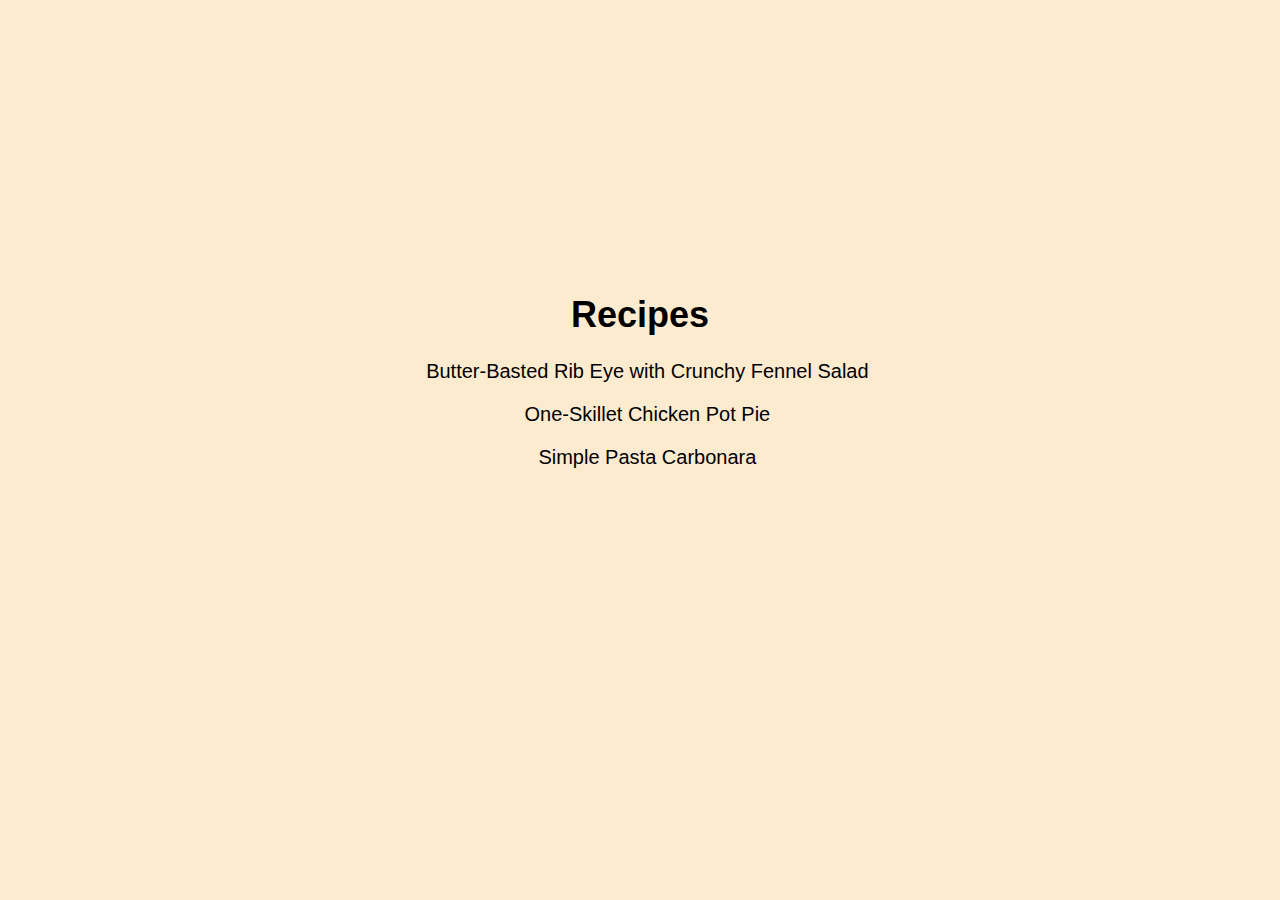
<file: index.html>
<!DOCTYPE html>
<html lang="en">
<head>
    <meta charset="UTF-8">
    <meta http-equiv="X-UA-Compatible" content="IE=edge">
    <meta name="viewport" content="width=device-width, initial-scale=1.0">
    <link rel="stylesheet" href="./style.css">
    <title>Recipes</title>
</head>
<body class="main_body">
    <h1 class="main_heading">Recipes</h1>
    <ul class="recipe_list">
        <li>
            <a href="./recipes/Butter-Basted_Rib_Eye with_Crunchy_Fennel_Salad.html">Butter-Basted Rib Eye with Crunchy Fennel Salad</a>
        </li>

        <li>
            <a href="./recipes/One-Skillet_Chicken_Pot_Pie.html">One-Skillet Chicken Pot Pie</a>
        </li>

        <li>
            <a href="./recipes/simple_pasta_carbonara.html">Simple Pasta Carbonara</a>
        </li>
    </ul>
</body>
</html>
</file>
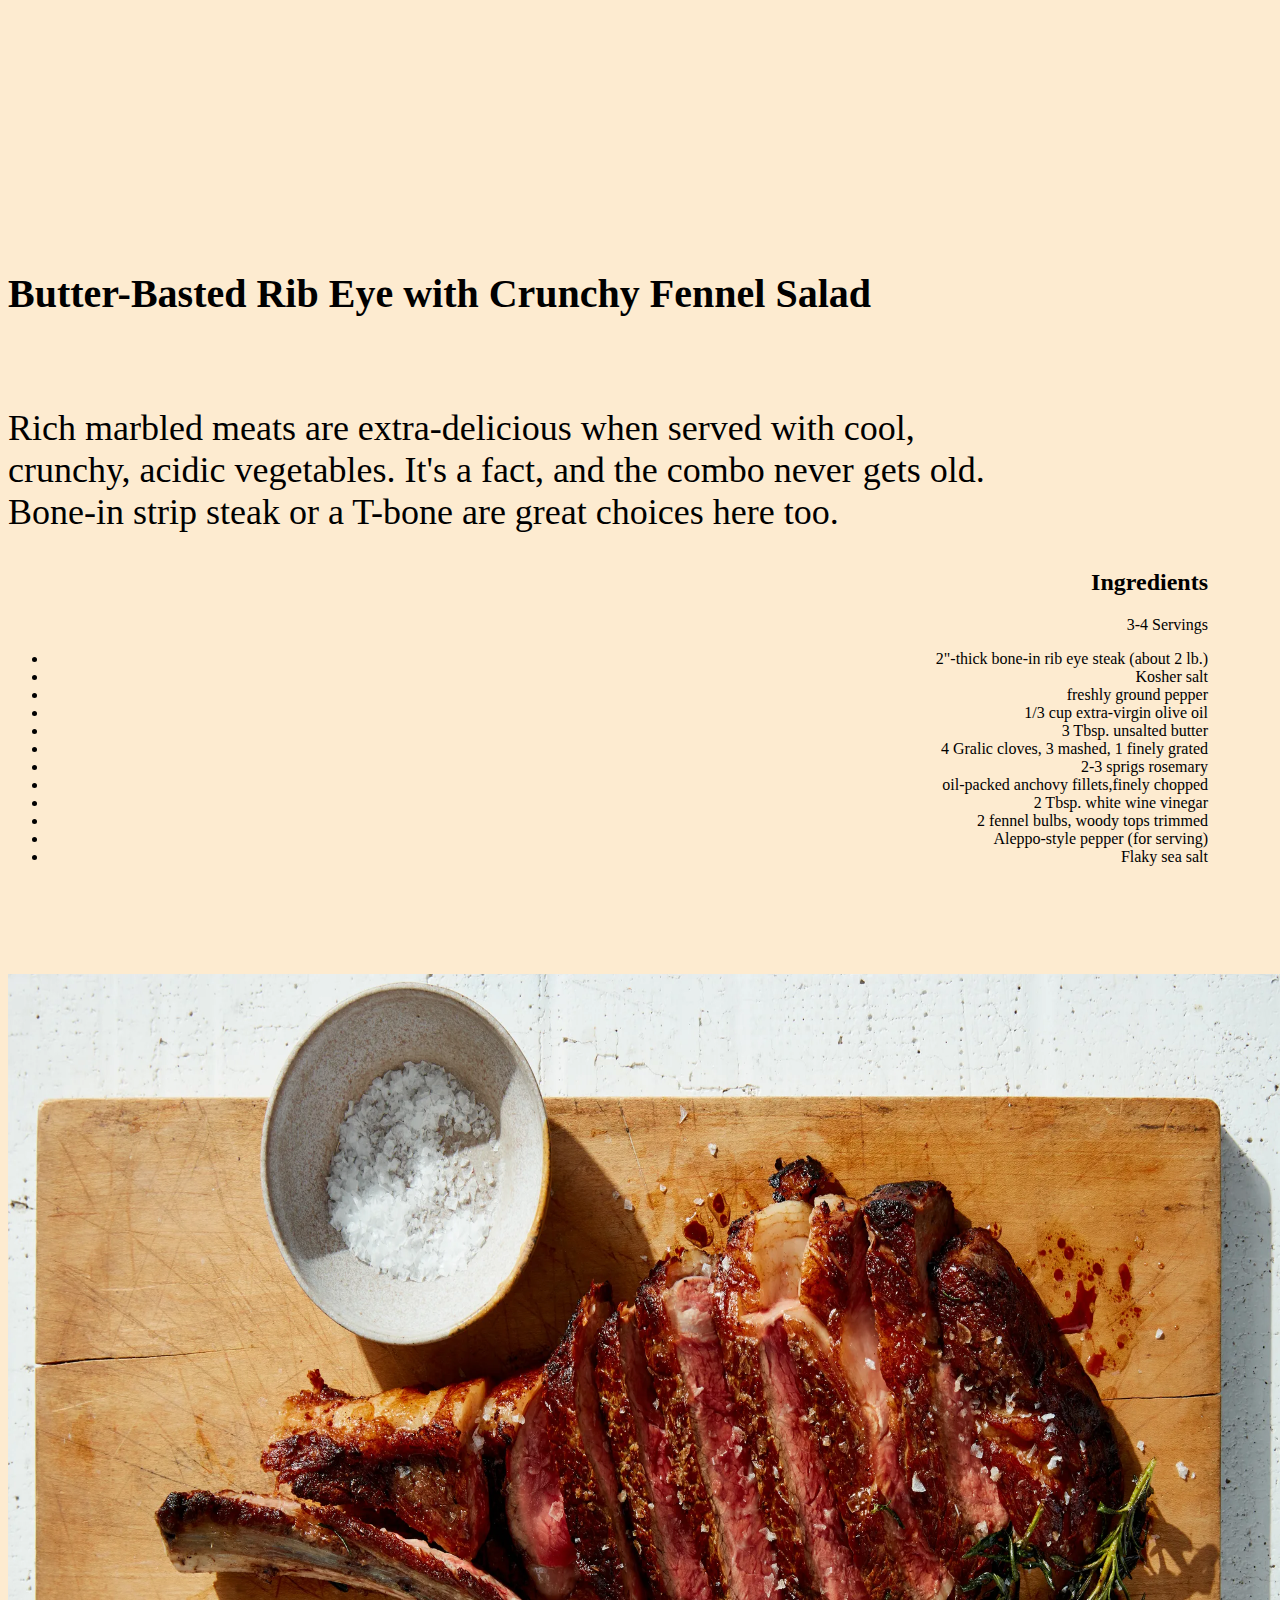
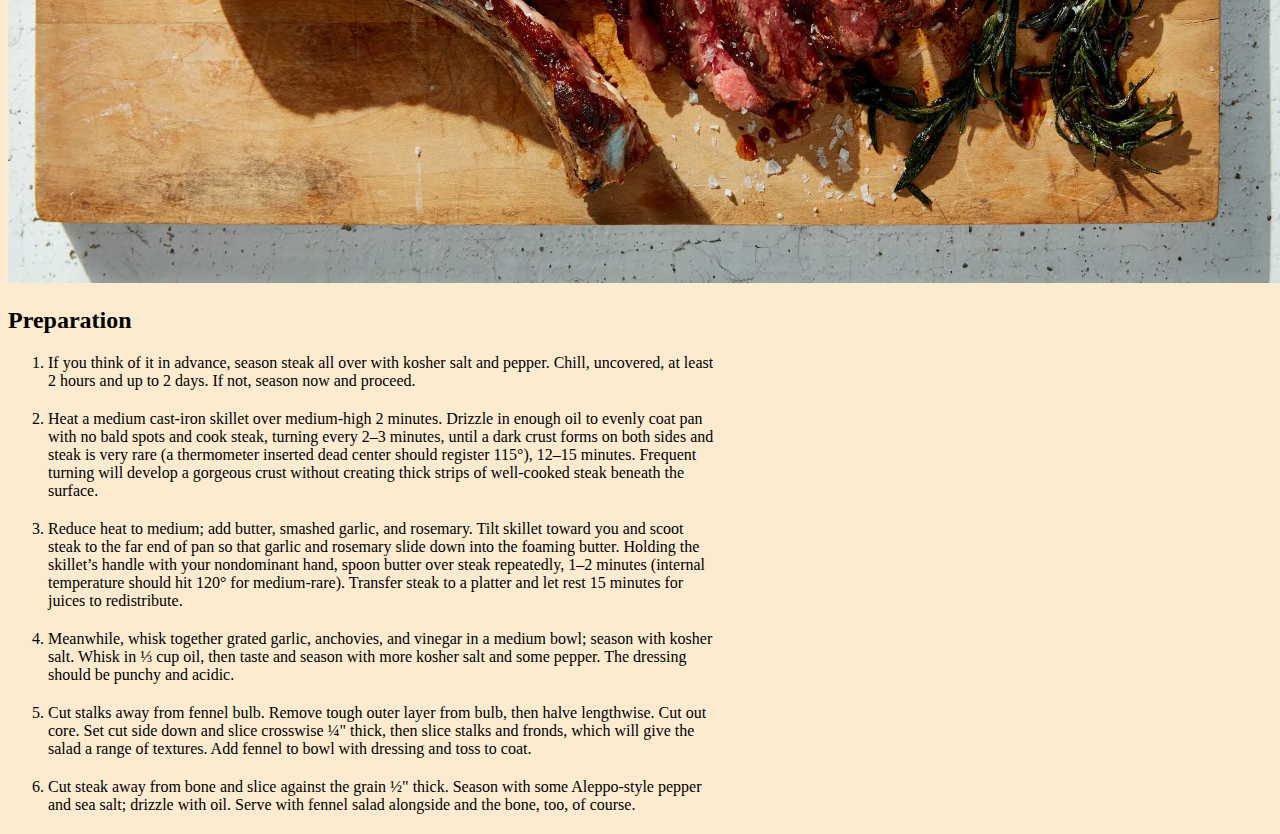
<file: recipes/Butter-Basted_Rib_Eye with_Crunchy_Fennel_Salad.html>
<!DOCTYPE html>
<html lang="en">
<head>
    <meta charset="UTF-8">
    <meta http-equiv="X-UA-Compatible" content="IE=edge">
    <meta name="viewport" content="width=device-width, initial-scale=1.0">
    <link rel="stylesheet" href="../style.css">
    <title>Butter-Basted Rib Eye with Crunchy Fennel Salad</title>
</head>
<body class="main_body">
    <h1 class="title">Butter-Basted Rib Eye with Crunchy Fennel Salad</h1>
    <p class="description">
        Rich marbled meats are extra-delicious when served with cool,<br>
        crunchy, acidic vegetables. It's a fact, and the combo never gets old.<br>
        Bone-in strip steak or a T-bone are great choices here too.
    </p>
    <section class="Ingredients">
        <h2>Ingredients</h2>
        <p>3-4 Servings</p>
        <ul>
            <li>2"-thick bone-in rib eye steak (about 2 lb.)</li>
            <li>Kosher salt</li>
            <li>freshly ground pepper</li>
            <li>1/3 cup extra-virgin olive oil</li>
            <li>3 Tbsp. unsalted butter</li>
            <li>4 Gralic cloves, 3 mashed, 1 finely grated</li>
            <li>2-3 sprigs rosemary</li>
            <li>oil-packed anchovy fillets,finely chopped</li>
            <li>2 Tbsp. white wine vinegar</li>
            <li>2 fennel bulbs, woody tops trimmed</li>
            <li>Aleppo-style pepper (for serving)</li>
            <li>Flaky sea salt</li>
        </ul>
    </section>
    <img class="picture" src="../Pictures/Butter-Basted-Rib-Eye.jpg.webp" alt="Butter-Basted Rib Eye with Crunchy Fennel Salad">
    <h2>Preparation</h2>
        <ol>
            <li>
                If you think of it in advance, season steak all over with kosher salt and pepper. Chill, uncovered, at least<br> 
                2 hours and up to 2 days. If not, season now and proceed.
            </li>

            <li>
                Heat a medium cast-iron skillet over medium-high 2 minutes. Drizzle in enough oil to evenly coat pan<br> 
                with no bald spots and cook steak, turning every 2–3 minutes, until a dark crust forms on both sides and<br> 
                steak is very rare (a thermometer inserted dead center should register 115°), 12–15 minutes. Frequent<br> 
                turning will develop a gorgeous crust without creating thick strips of well-cooked steak beneath the<br> 
                surface.
            </li>

            <li>
                Reduce heat to medium; add butter, smashed garlic, and rosemary. Tilt skillet toward you and scoot<br> 
                steak to the far end of pan so that garlic and rosemary slide down into the foaming butter. Holding the<br> 
                skillet’s handle with your nondominant hand, spoon butter over steak repeatedly, 1–2 minutes (internal<br> 
                temperature should hit 120° for medium-rare). Transfer steak to a platter and let rest 15 minutes for<br> 
                juices to redistribute.
            </li>

            <li>
                Meanwhile, whisk together grated garlic, anchovies, and vinegar in a medium bowl; season with kosher<br> 
                salt. Whisk in ⅓ cup oil, then taste and season with more kosher salt and some pepper. The dressing<br> 
                should be punchy and acidic.
            </li>

            <li>
                Cut stalks away from fennel bulb. Remove tough outer layer from bulb, then halve lengthwise. Cut out<br> 
                core. Set cut side down and slice crosswise ¼" thick, then slice stalks and fronds, which will give the<br> 
                salad a range of textures. Add fennel to bowl with dressing and toss to coat.
            </li>

            <li>
                Cut steak away from bone and slice against the grain ½" thick. Season with some Aleppo-style pepper<br> 
                and sea salt; drizzle with oil. Serve with fennel salad alongside and the bone, too, of course.
            </li>
        </ol>
</body>
</html>
</file>
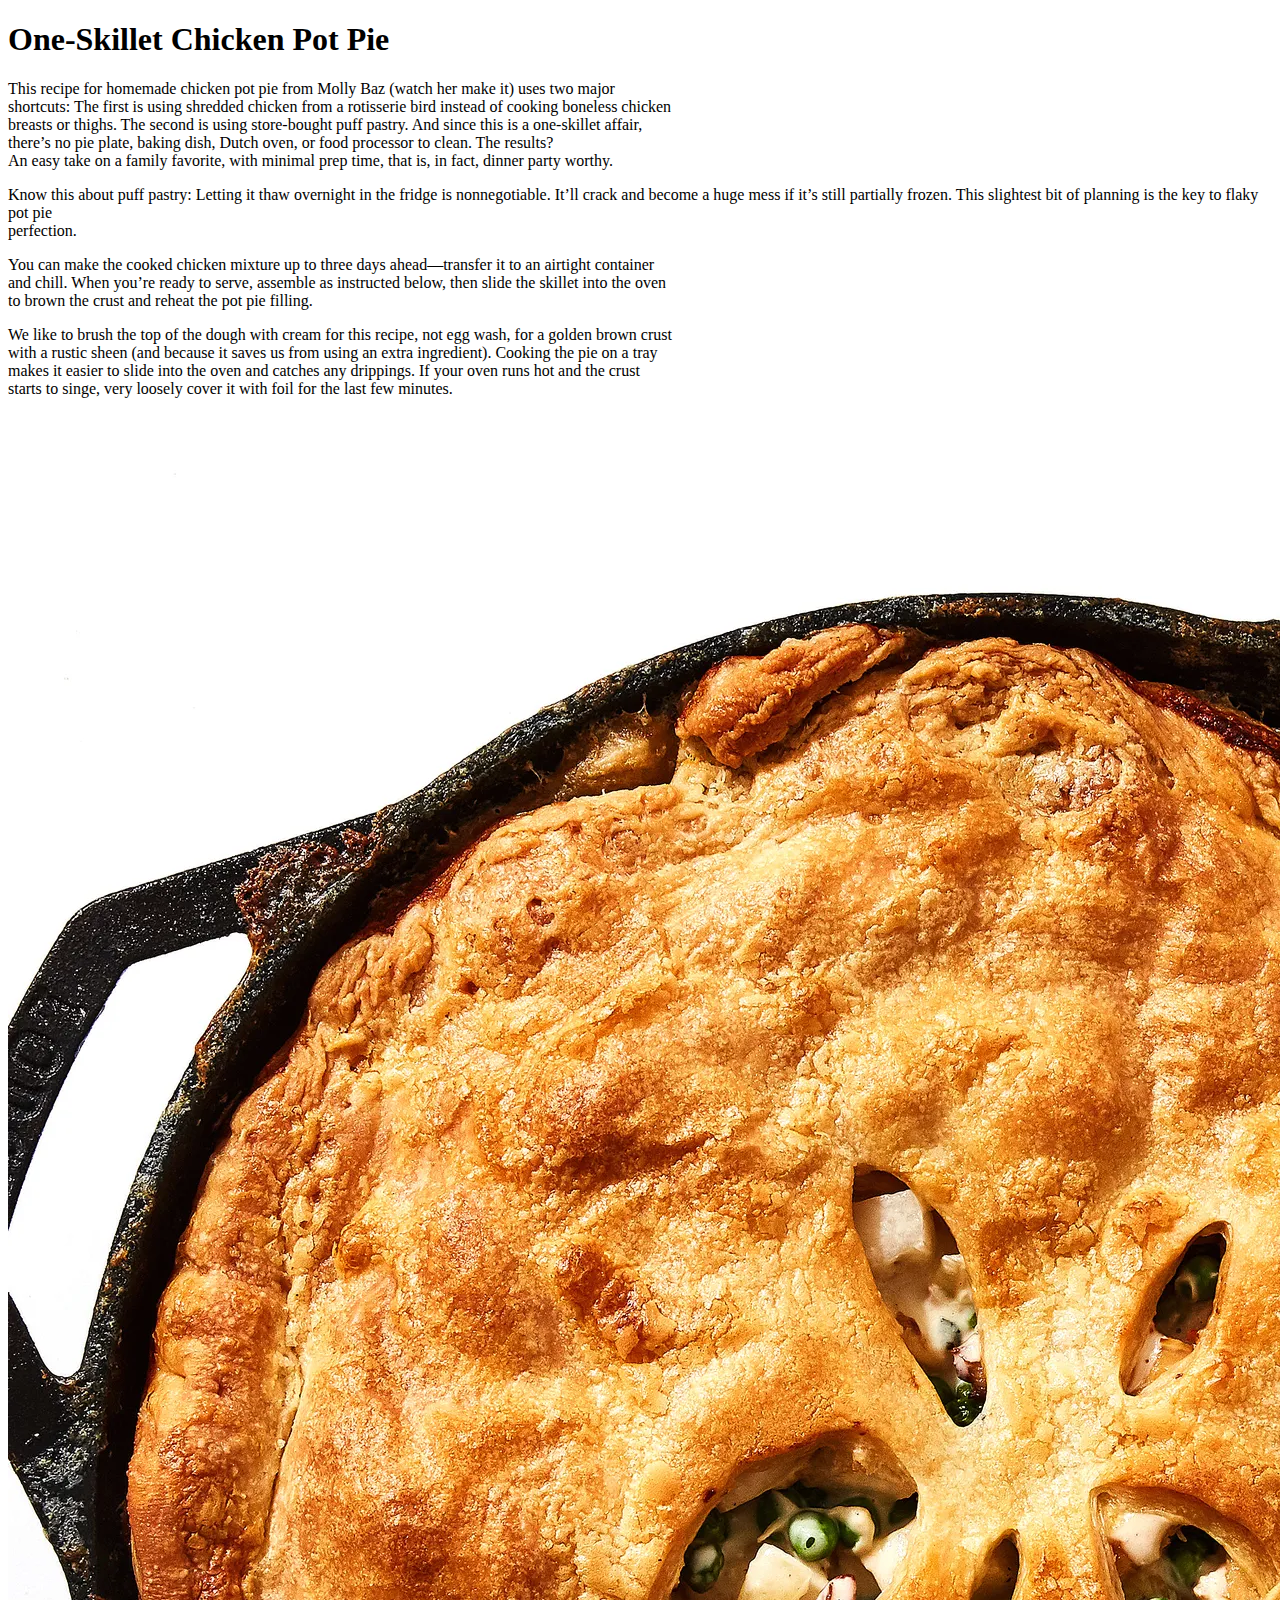
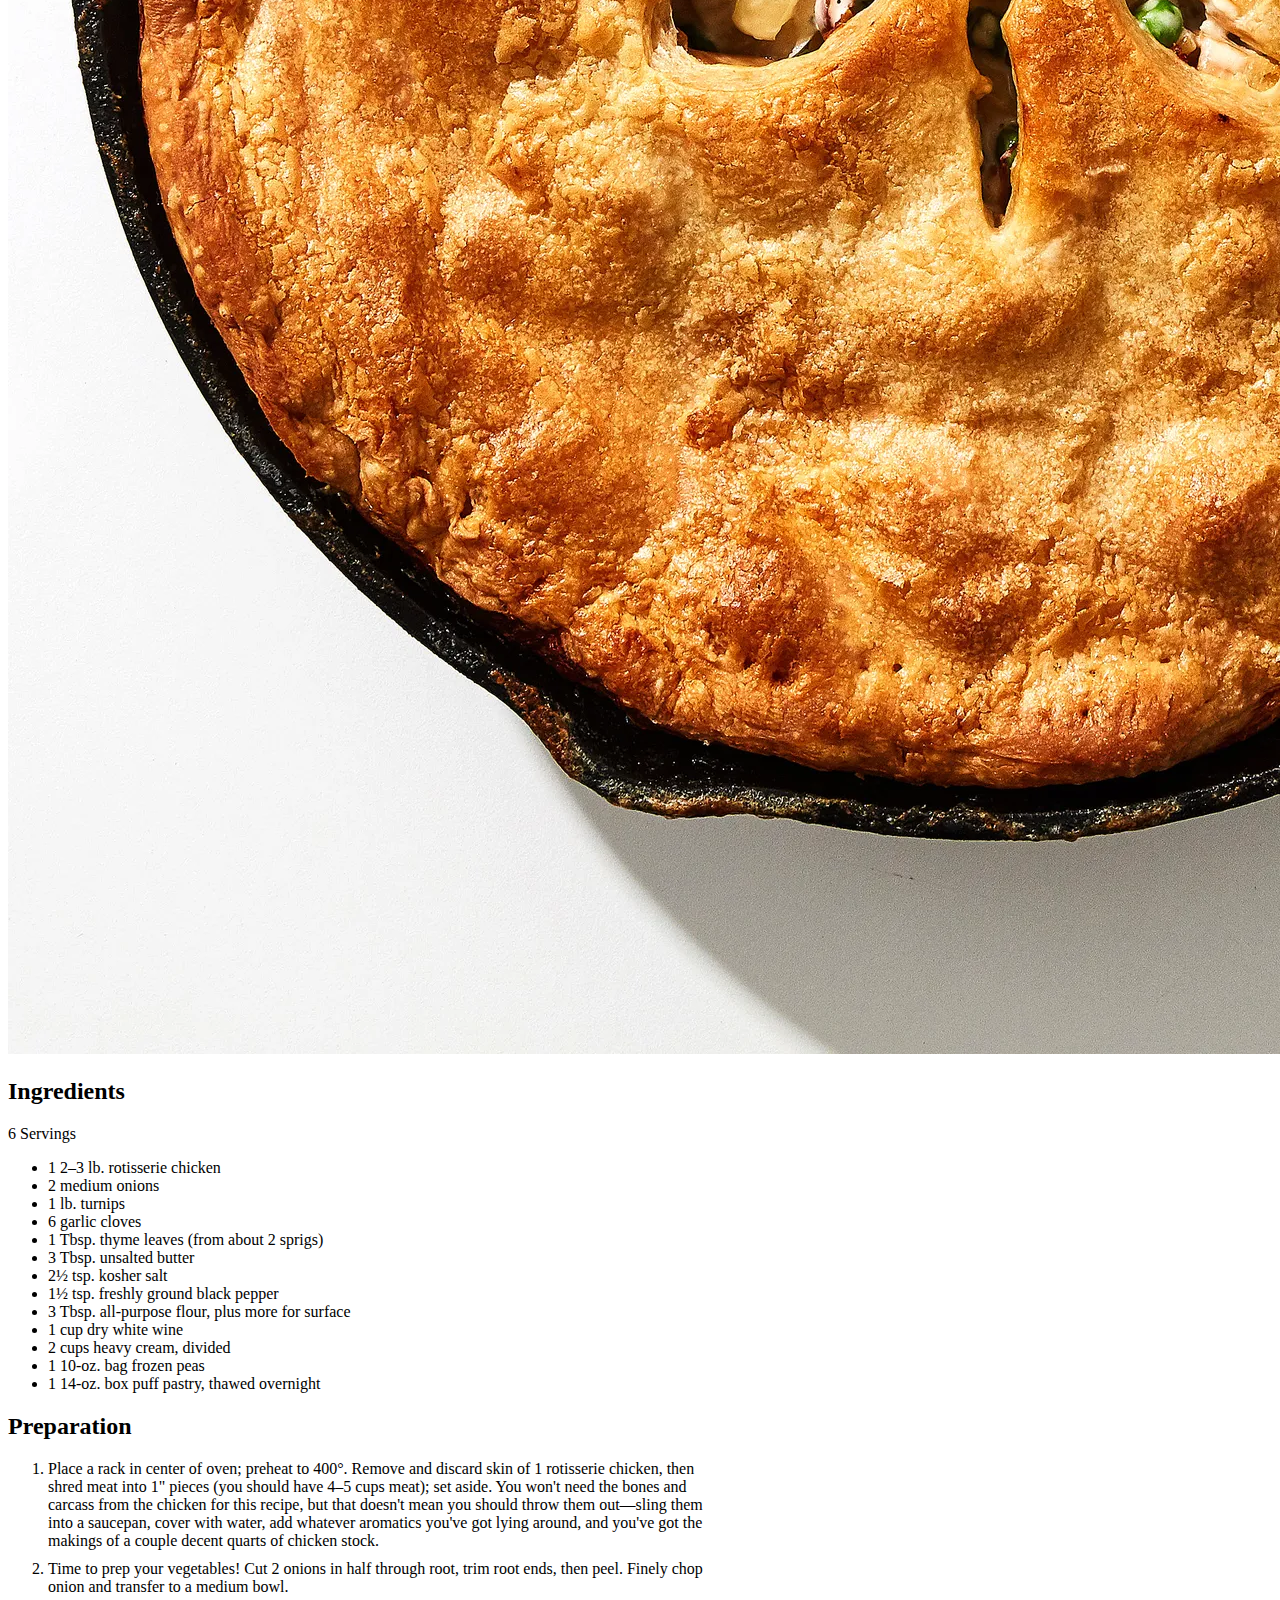
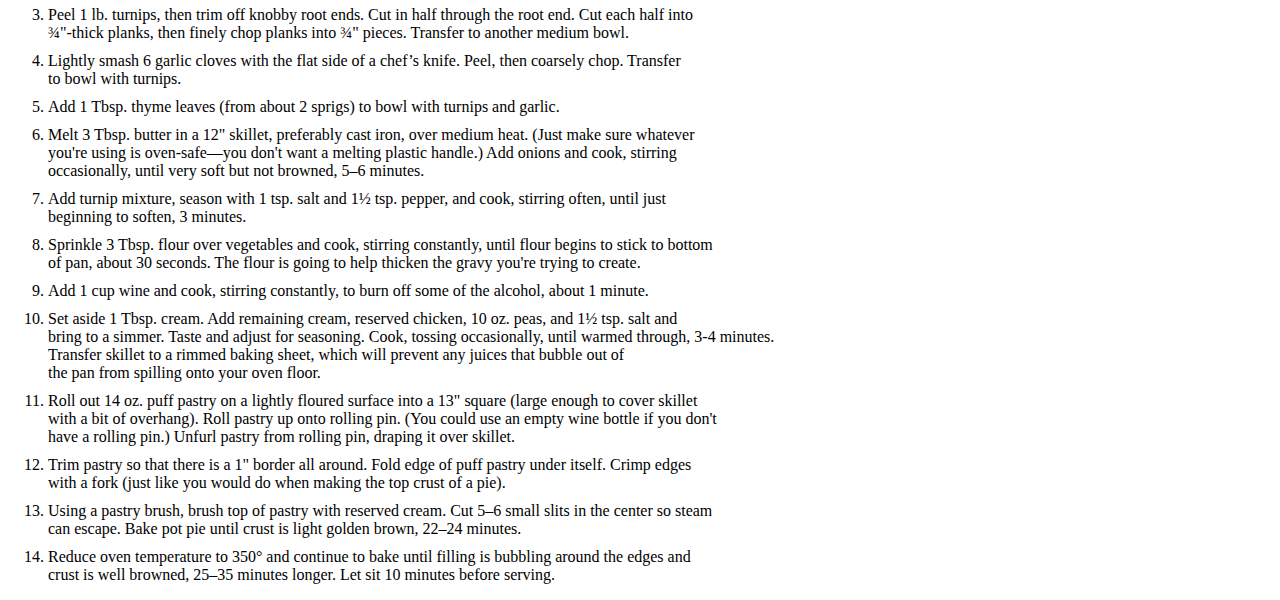
<file: recipes/One-Skillet_Chicken_Pot_Pie.html>
<!DOCTYPE html>
<html lang="en">
<head>
    <meta charset="UTF-8">
    <meta http-equiv="X-UA-Compatible" content="IE=edge">
    <meta name="viewport" content="width=device-width, initial-scale=1.0">
    <title>One-Skillet Chicken Pot Pie</title>
</head>
<body class="main_body">
    <h1>One-Skillet Chicken Pot Pie</h1>
    <section class="description">
        <p>This recipe for homemade chicken pot pie from Molly Baz (watch her make it) uses two major<br>
            shortcuts: The first is using shredded chicken from a rotisserie bird instead of cooking boneless chicken<br>
            breasts or thighs. The second is using store-bought puff pastry. And since this is a one-skillet affair,<br>
            there’s no pie plate, baking dish, Dutch oven, or food processor to clean. The results?<br>
            An easy take on a family favorite, with minimal prep time, that is, in fact, dinner party worthy.
        </p>
    
        <p>Know this about puff pastry: Letting it thaw overnight in the fridge is nonnegotiable. It’ll crack 
            and become a huge mess if it’s still partially frozen. This slightest bit of planning is the key to flaky pot pie<br>
            perfection.
        </p>        
            
        <p>You can make the cooked chicken mixture up to three days ahead—transfer it to an airtight container<br>
            and chill. When you’re ready to serve, assemble as instructed below, then slide the skillet into the oven<br>
            to brown the crust and reheat the pot pie filling.
        </p>
            
        <p>We like to brush the top of the dough with cream for this recipe, not egg wash, for a golden brown crust<br>
            with a rustic sheen (and because it saves us from using an extra ingredient). Cooking the pie on a tray<br>
            makes it easier to slide into the oven and catches any drippings. If your oven runs hot and the crust<br>
            starts to singe, very loosely cover it with foil for the last few minutes.
        </p>
    </section>
    <img class="picture" src="../Pictures/Basically-Chicken-Pot-Pie-01.jpg.webp" alt="Delicious Chicken Pot Pie">
    <section class="Ingredients">
        <h2>Ingredients</h2>
        <p>6 Servings</p>
        <ul>
            <li>1 2–3 lb. rotisserie chicken</li>
            <li>2 medium onions</li>
            <li>1 lb. turnips</li>
            <li>6 garlic cloves</li>
            <li>1 Tbsp. thyme leaves (from about 2 sprigs)</li>
            <li>3 Tbsp. unsalted butter</li>
            <li>2½ tsp. kosher salt</li>
            <li>1½ tsp. freshly ground black pepper</li>
            <li>3 Tbsp. all-purpose flour, plus more for surface</li>
            <li>1 cup dry white wine</li>
            <li>2 cups heavy cream, divided</li>
            <li>1 10-oz. bag frozen peas</li>
            <li>1 14-oz. box puff pastry, thawed overnight</li>
        </ul>
    </section>
    <h2>Preparation</h2>
        <ol>
            <li style="margin-bottom:10px;">
                Place a rack in center of oven; preheat to 400°. Remove and discard skin of 1 rotisserie chicken, then<br>
                shred meat into 1" pieces (you should have 4–5 cups meat); set aside. You won't need the bones and<br>
                carcass from the chicken for this recipe, but that doesn't mean you should throw them out—sling them<br>
                into a saucepan, cover with water, add whatever aromatics you've got lying around, and you've got the<br>
                makings of a couple decent quarts of chicken stock.
            </li>

            <li style="margin-bottom:10px;">
                Time to prep your vegetables! Cut 2 onions in half through root, trim root ends, then peel. Finely chop<br> 
                onion and transfer to a medium bowl.
            </li>

            <li style="margin-bottom:10px;">
                Peel 1 lb. turnips, then trim off knobby root ends. Cut in half through the root end. Cut each half into<br>
                ¾"-thick planks, then finely chop planks into ¾" pieces. Transfer to another medium bowl.
            </li>

            <li style="margin-bottom:10px;">
                Lightly smash 6 garlic cloves with the flat side of a chef’s knife. Peel, then coarsely chop. Transfer<br>
                to bowl with turnips.
            </li>

            <li style="margin-bottom:10px;">
                Add 1 Tbsp. thyme leaves (from about 2 sprigs) to bowl with turnips and garlic.
            </li>

            <li style="margin-bottom:10px;">
                Melt 3 Tbsp. butter in a 12" skillet, preferably cast iron, over medium heat. (Just make sure whatever<br> 
                you're using is oven-safe—you don't want a melting plastic handle.) Add onions and cook, stirring<br>
                occasionally, until very soft but not browned, 5–6 minutes.
            </li>

            <li style="margin-bottom:10px;">
                Add turnip mixture, season with 1 tsp. salt and 1½ tsp. pepper, and cook, stirring often, until just<br>
                beginning to soften, 3 minutes.
            </li>

            <li style="margin-bottom:10px;">
                Sprinkle 3 Tbsp. flour over vegetables and cook, stirring constantly, until flour begins to stick to bottom<br> 
                of pan, about 30 seconds. The flour is going to help thicken the gravy you're trying to create.
            </li>

            <li style="margin-bottom:10px;">
                Add 1 cup wine and cook, stirring constantly, to burn off some of the alcohol, about 1 minute.
            </li>

            <li style="margin-bottom:10px;">
                Set aside 1 Tbsp. cream. Add remaining cream, reserved chicken, 10 oz. peas, and 1½ tsp. salt and <br>
                bring to a simmer. Taste and adjust for seasoning. Cook, tossing occasionally, until warmed through, 3-4 minutes.<br> 
                Transfer skillet to a rimmed baking sheet, which will prevent any juices that bubble out of <br>
                the pan from spilling onto your oven floor.
            </li>

            <li style="margin-bottom:10px;">
                Roll out 14 oz. puff pastry on a lightly floured surface into a 13" square (large enough to cover skillet<br>
                with a bit of overhang). Roll pastry up onto rolling pin. (You could use an empty wine bottle if you don't<br> 
                have a rolling pin.) Unfurl pastry from rolling pin, draping it over skillet.
            </li>

            <li style="margin-bottom:10px;">
                Trim pastry so that there is a 1" border all around. Fold edge of puff pastry under itself. Crimp edges<br>
                with a fork (just like you would do when making the top crust of a pie).
            </li>

            <li style="margin-bottom:10px;">
                Using a pastry brush, brush top of pastry with reserved cream. Cut 5–6 small slits in the center so steam<br> 
                can escape. Bake pot pie until crust is light golden brown, 22–24 minutes.
            </li>

            <li style="margin-bottom:10px;">
                Reduce oven temperature to 350° and continue to bake until filling is bubbling around the edges and<br> 
                crust is well browned, 25–35 minutes longer. Let sit 10 minutes before serving.
            </li>
        </ol>
</body>
</html>
</file>
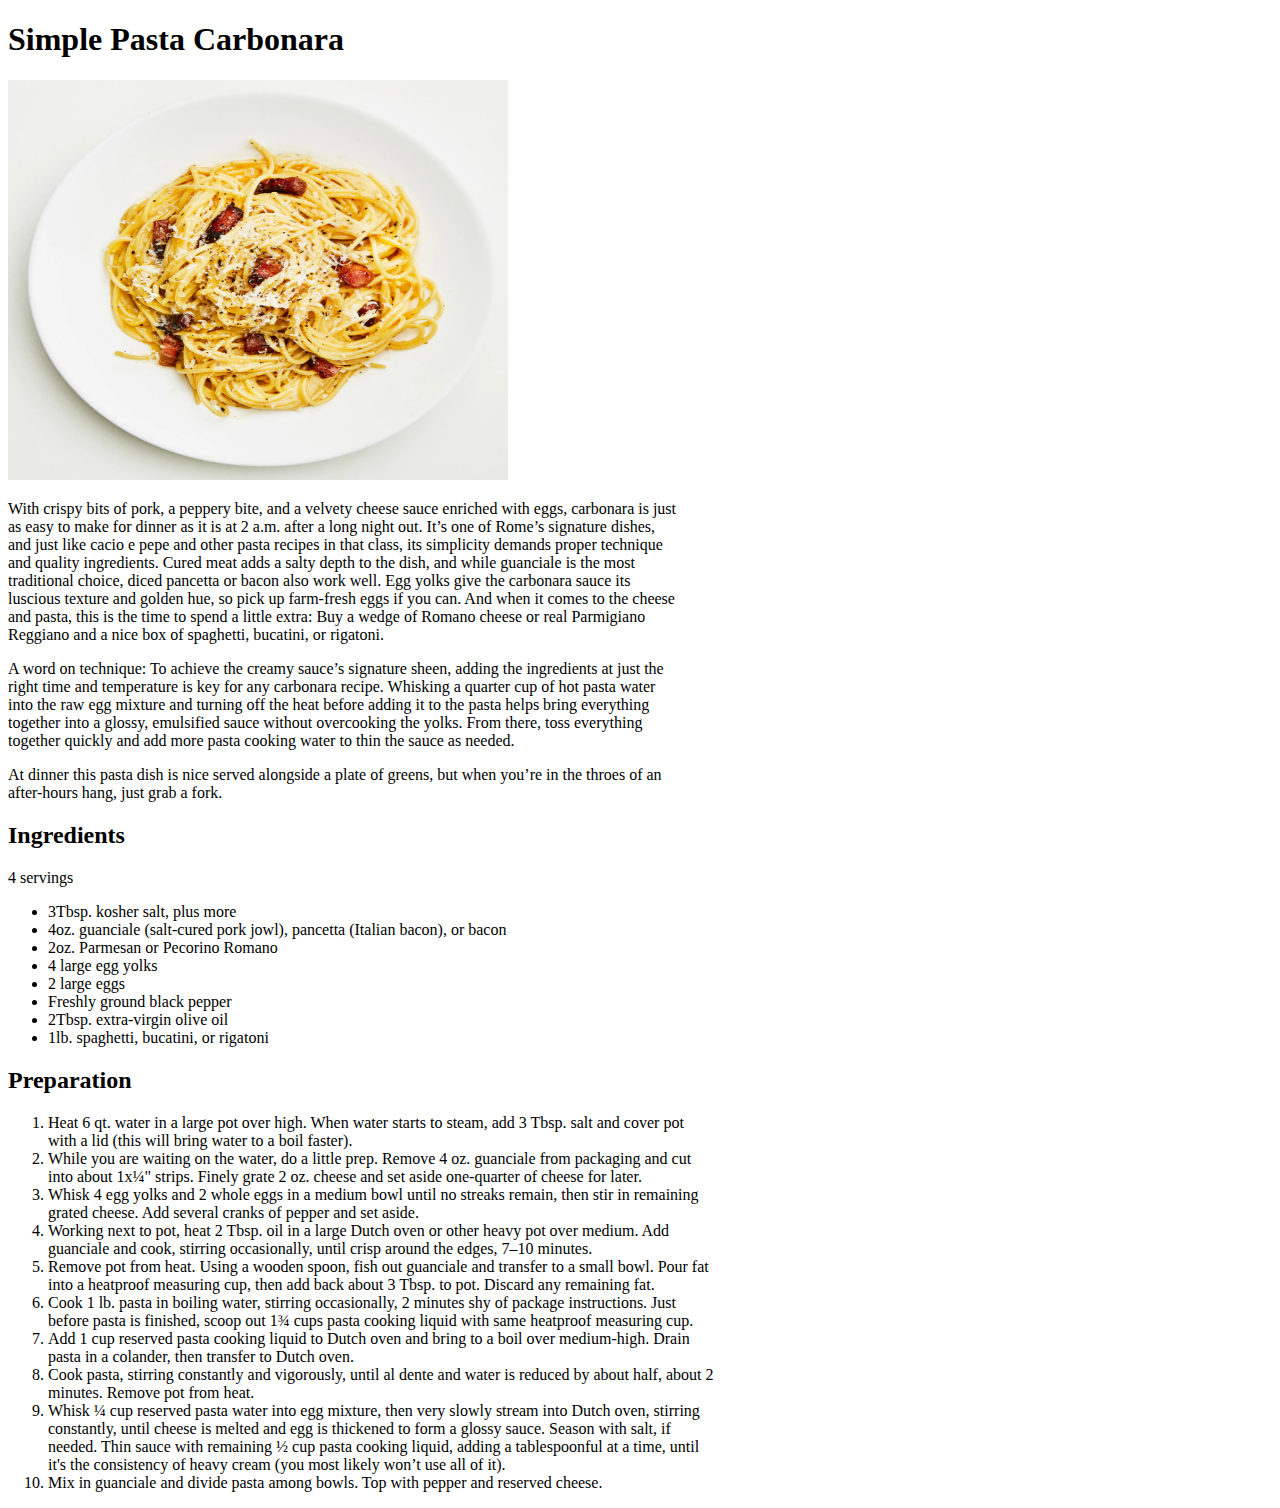
<file: recipes/simple_pasta_carbonara.html>
<!DOCTYPE html>
<html lang="en">
<head>
    <meta charset="UTF-8">
    <meta http-equiv="X-UA-Compatible" content="IE=edge">
    <meta name="viewport" content="width=device-width, initial-scale=1.0">
    <title>Simple Pasta Carbonara</title>
</head>
<body>
    <h1>Simple Pasta Carbonara</h1>
    <img src="../Pictures/pasta-carbonara.jpg.webp" alt="Beautiful Carbonara" height="400px" width="500px">
    <p>With crispy bits of pork, a peppery bite, and a velvety cheese sauce enriched with eggs, carbonara is just<br> 
        as easy to make for dinner as it is at 2 a.m. after a long night out. It’s one of Rome’s signature dishes,<br> 
        and just like cacio e pepe and other pasta recipes in that class, its simplicity demands proper technique<br> 
        and quality ingredients. Cured meat adds a salty depth to the dish, and while guanciale is the most<br> 
        traditional choice, diced pancetta or bacon also work well. Egg yolks give the carbonara sauce its<br> 
        luscious texture and golden hue, so pick up farm-fresh eggs if you can. And when it comes to the cheese<br> 
        and pasta, this is the time to spend a little extra: Buy a wedge of Romano cheese or real Parmigiano<br> 
        Reggiano and a nice box of spaghetti, bucatini, or rigatoni.
    </p>
    <p>
        A word on technique: To achieve the creamy sauce’s signature sheen, adding the ingredients at just the<br> 
        right time and temperature is key for any carbonara recipe. Whisking a quarter cup of hot pasta water<br> 
        into the raw egg mixture and turning off the heat before adding it to the pasta helps bring everything<br> 
        together into a glossy, emulsified sauce without overcooking the yolks. From there, toss everything<br>
        together quickly and add more pasta cooking water to thin the sauce as needed. 
    </p>
    <p>
        At dinner this pasta dish is nice served alongside a plate of greens, but when you’re in the throes of an<br> 
        after-hours hang, just grab a fork.
    </p>
    <h2>Ingredients</h2>
    <p>4 servings</p>
    <ul>
        <li>3Tbsp. kosher salt, plus more</li>
        <li>4oz. guanciale (salt-cured pork jowl), pancetta (Italian bacon), or bacon</li>
        <li>2oz. Parmesan or Pecorino Romano</li>
        <li>4 large egg yolks</li>
        <li>2 large eggs</li>
        <li>Freshly ground black pepper</li>
        <li>2Tbsp. extra-virgin olive oil</li>
        <li>1lb. spaghetti, bucatini, or rigatoni</li>
    </ul>
    <h2>Preparation</h2>
    <ol>
        <li>Heat 6 qt. water in a large pot over high. When water starts to steam, add 3 Tbsp. salt and cover pot<br> 
            with a lid (this will bring water to a boil faster).</li>

        <li>While you are waiting on the water, do a little prep. Remove 4 oz. guanciale from packaging and cut<br> 
            into about 1x¼" strips. Finely grate 2 oz. cheese and set aside one-quarter of cheese for later.</li>
        
        <li>Whisk 4 egg yolks and 2 whole eggs in a medium bowl until no streaks remain, then stir in remaining<br> 
            grated cheese. Add several cranks of pepper and set aside.</li>
        
        <li>Working next to pot, heat 2 Tbsp. oil in a large Dutch oven or other heavy pot over medium. Add<br> 
            guanciale and cook, stirring occasionally, until crisp around the edges, 7–10 minutes.</li>

        <li>Remove pot from heat. Using a wooden spoon, fish out guanciale and transfer to a small bowl. Pour fat<br> 
            into a heatproof measuring cup, then add back about 3 Tbsp. to pot. Discard any remaining fat.</li>

        <li>Cook 1 lb. pasta in boiling water, stirring occasionally, 2 minutes shy of package instructions. Just<br> 
            before pasta is finished, scoop out 1¾ cups pasta cooking liquid with same heatproof measuring cup.</li>

        <li>Add 1 cup reserved pasta cooking liquid to Dutch oven and bring to a boil over medium-high. Drain<br> 
            pasta in a colander, then transfer to Dutch oven.</li>

        <li>Cook pasta, stirring constantly and vigorously, until al dente and water is reduced by about half, about 2<br> 
            minutes. Remove pot from heat.</li>

        <li>Whisk ¼ cup reserved pasta water into egg mixture, then very slowly stream into Dutch oven, stirring<br> 
            constantly, until cheese is melted and egg is thickened to form a glossy sauce. Season with salt, if<br> 
            needed. Thin sauce with remaining ½ cup pasta cooking liquid, adding a tablespoonful at a time, until<br> 
            it's the consistency of heavy cream (you most likely won’t use all of it).</li>

        <li>Mix in guanciale and divide pasta among bowls. Top with pepper and reserved cheese.</li>
    </ol>
</body>
</html>
</file>
<file: style.css>
.main_body{
    background-color: #FDEBD0;
}

.recipe_list{
    list-style: none;
    text-align: center;
    padding-right: 2%;
}

.recipe_list li a{
    color: black;
    text-decoration: none;
    font-size: 20px;
    font-family: sans-serif;
}

.recipe_list li{
    padding-bottom: 20px;
}

.main_heading{
    font-family: sans-serif;
    text-align: center;
    padding-top: 30vh;
    font-size: 36px;
}

ol li{
    margin-bottom: 20px;
}

.description{
    text-align: left;
    margin-top: 10vh;
    font-size: 36px;
}

.title{
    margin-top: 30vh;
    font-size: 40px;
}

.picture{
    width: 100vw;
    height: 101vh;
    padding: 0;
    border: 0;
}

.Ingredients{
    text-align: right;
    margin-right: 5vw;
    margin-bottom: 12vh;
}
</file>
